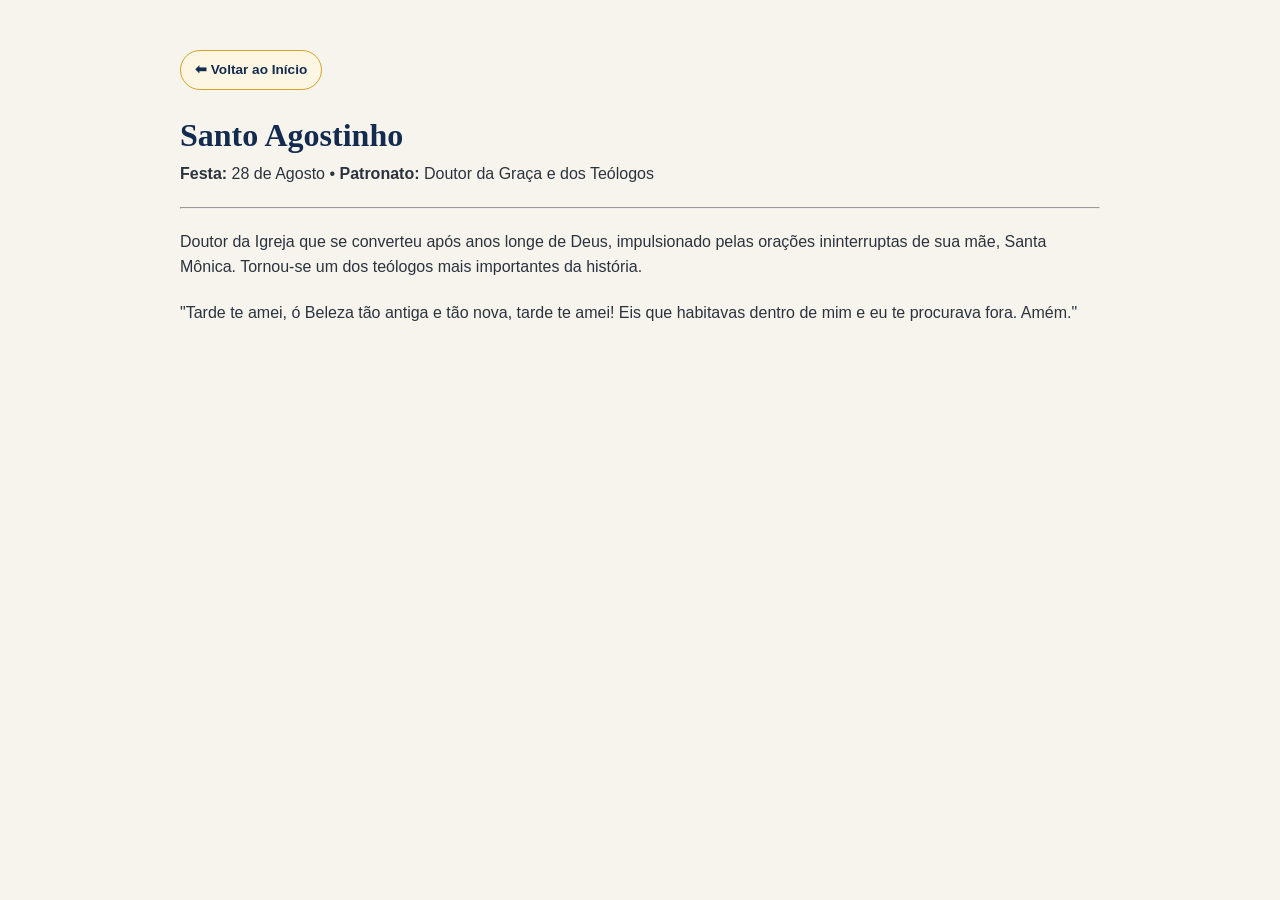
<file: agostinho.html>
<!DOCTYPE html>
<html lang="pt-BR">
<head>
    <meta charset="UTF-8">
    <title>Santo Agostinho</title>
    <link rel="stylesheet" href="style.css">
</head>
<body>
    <div class="container" style="margin-top: 50px;">
        <a href="index.html" class="btn-santo">⬅ Voltar ao Início</a>
        <h1 style="font-family: 'Cinzel', serif; color: var(--blue-sacred); margin-top: 20px;">Santo Agostinho</h1>
        <p><strong>Festa:</strong> 28 de Agosto • <strong>Patronato:</strong> Doutor da Graça e dos Teólogos</p>
        <hr style="margin: 20px 0;">
        <p>Doutor da Igreja que se converteu após anos longe de Deus, impulsionado pelas orações ininterruptas de sua mãe, Santa Mônica. Tornou-se um dos teólogos mais importantes da história.</p>
        <div class="oracao-box" style="margin-top: 20px;">
            <p class="oracao-text">"Tarde te amei, ó Beleza tão antiga e tão nova, tarde te amei! Eis que habitavas dentro de mim e eu te procurava fora. Amém."</p>
        </div>
    </div>
</body>
</html>
</file>
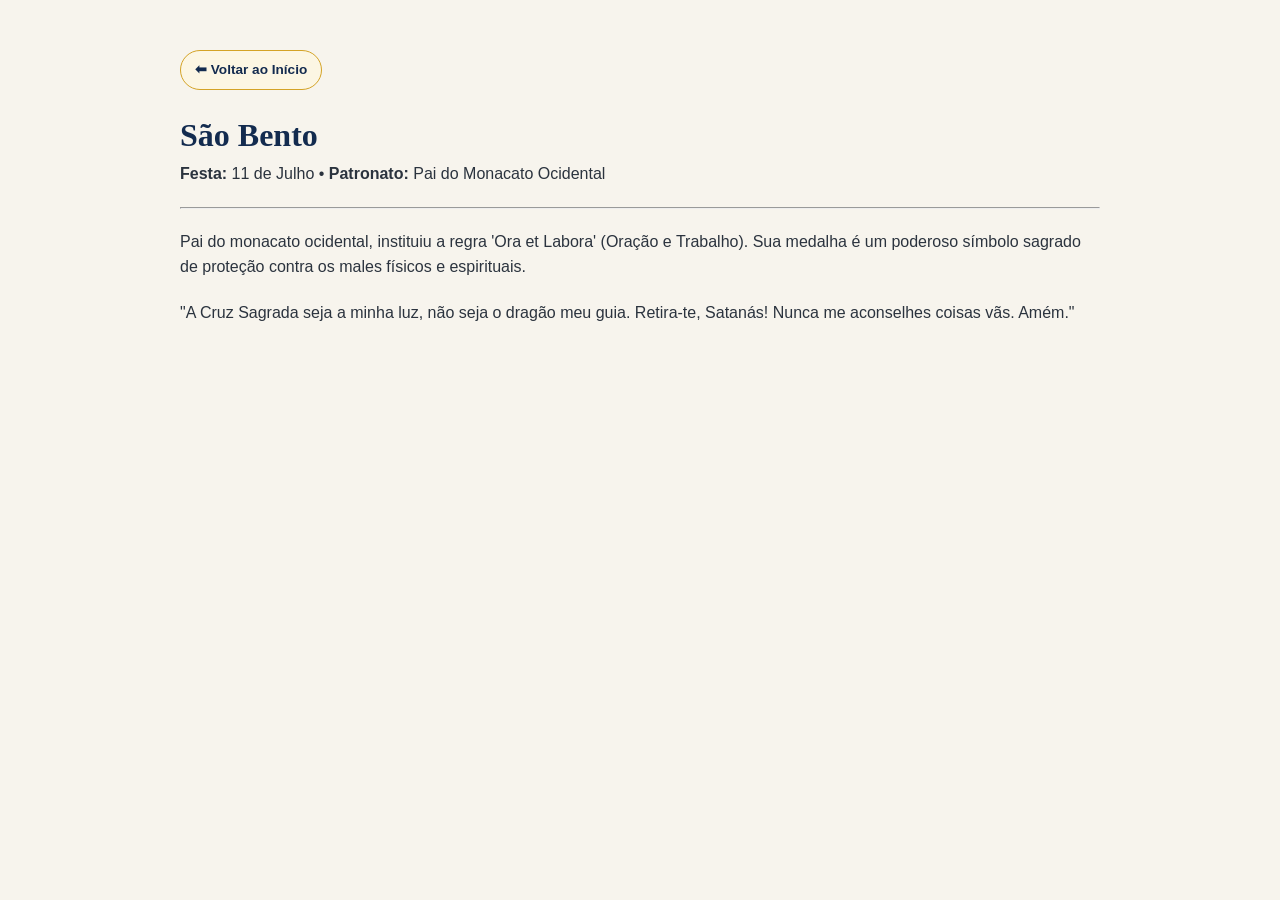
<file: bento.html>
<!DOCTYPE html>
<html lang="pt-BR">
<head>
    <meta charset="UTF-8">
    <title>São Bento</title>
    <link rel="stylesheet" href="style.css">
</head>
<body>
    <div class="container" style="margin-top: 50px;">
        <a href="index.html" class="btn-santo">⬅ Voltar ao Início</a>
        <h1 style="font-family: 'Cinzel', serif; color: var(--blue-sacred); margin-top: 20px;">São Bento</h1>
        <p><strong>Festa:</strong> 11 de Julho • <strong>Patronato:</strong> Pai do Monacato Ocidental</p>
        <hr style="margin: 20px 0;">
        <p>Pai do monacato ocidental, instituiu a regra 'Ora et Labora' (Oração e Trabalho). Sua medalha é um poderoso símbolo sagrado de proteção contra os males físicos e espirituais.</p>
        <div class="oracao-box" style="margin-top: 20px;">
            <p class="oracao-text">"A Cruz Sagrada seja a minha luz, não seja o dragão meu guia. Retira-te, Satanás! Nunca me aconselhes coisas vãs. Amém."</p>
        </div>
    </div>
</body>
</html>
</file>
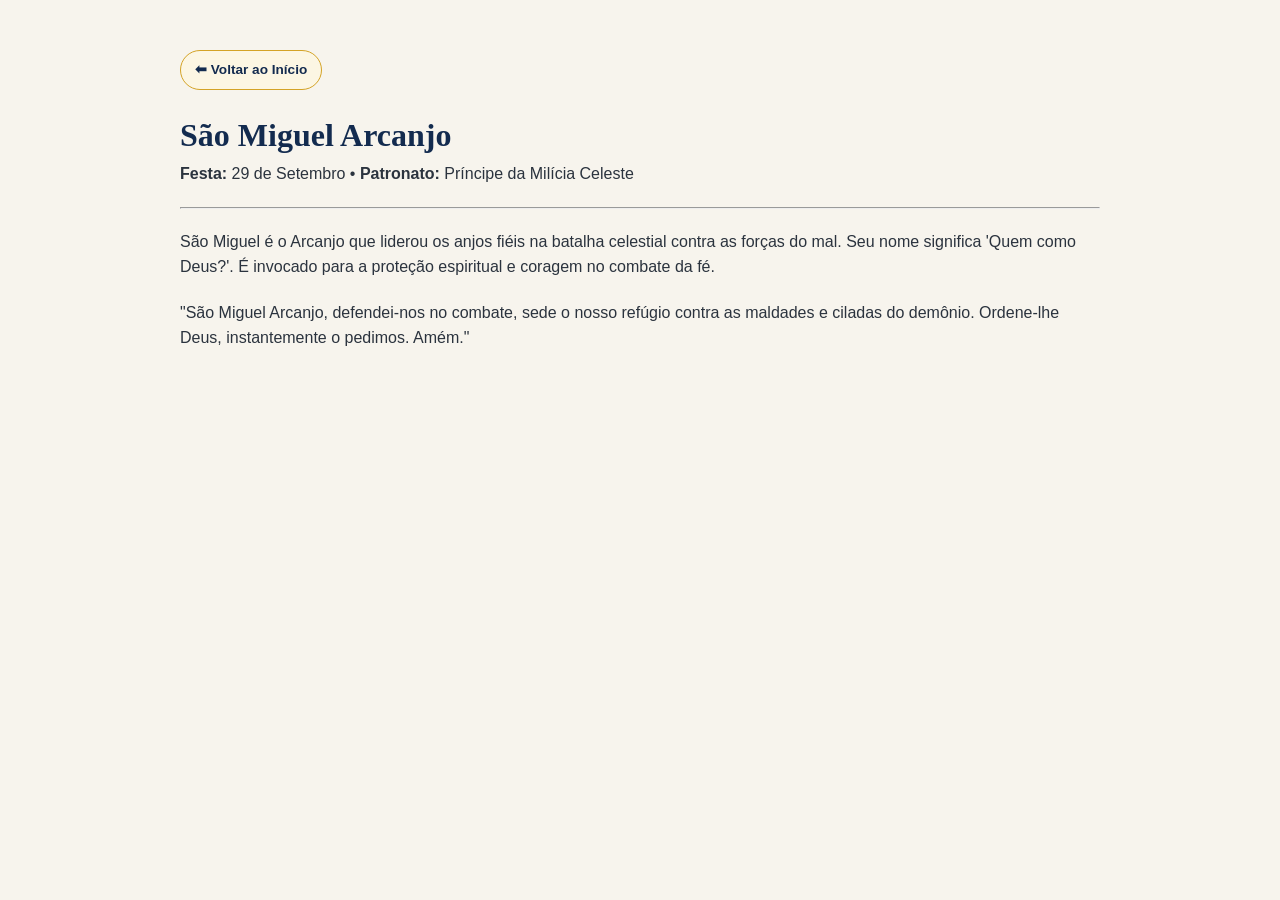
<file: miguel.html>
<!DOCTYPE html>
<html lang="pt-BR">
<head>
    <meta charset="UTF-8">
    <title>São Miguel Arcanjo</title>
    <link rel="stylesheet" href="style.css">
</head>
<body>
    <div class="container" style="margin-top: 50px;">
        <a href="index.html" class="btn-santo">⬅ Voltar ao Início</a>
        <h1 style="font-family: 'Cinzel', serif; color: var(--blue-sacred); margin-top: 20px;">São Miguel Arcanjo</h1>
        <p><strong>Festa:</strong> 29 de Setembro • <strong>Patronato:</strong> Príncipe da Milícia Celeste</p>
        <hr style="margin: 20px 0;">
        <p>São Miguel é o Arcanjo que liderou os anjos fiéis na batalha celestial contra as forças do mal. Seu nome significa 'Quem como Deus?'. É invocado para a proteção espiritual e coragem no combate da fé.</p>
        <div class="oracao-box" style="margin-top: 20px;">
            <p class="oracao-text">"São Miguel Arcanjo, defendei-nos no combate, sede o nosso refúgio contra as maldades e ciladas do demônio. Ordene-lhe Deus, instantemente o pedimos. Amém."</p>
        </div>
    </div>
</body>
</html>
</file>
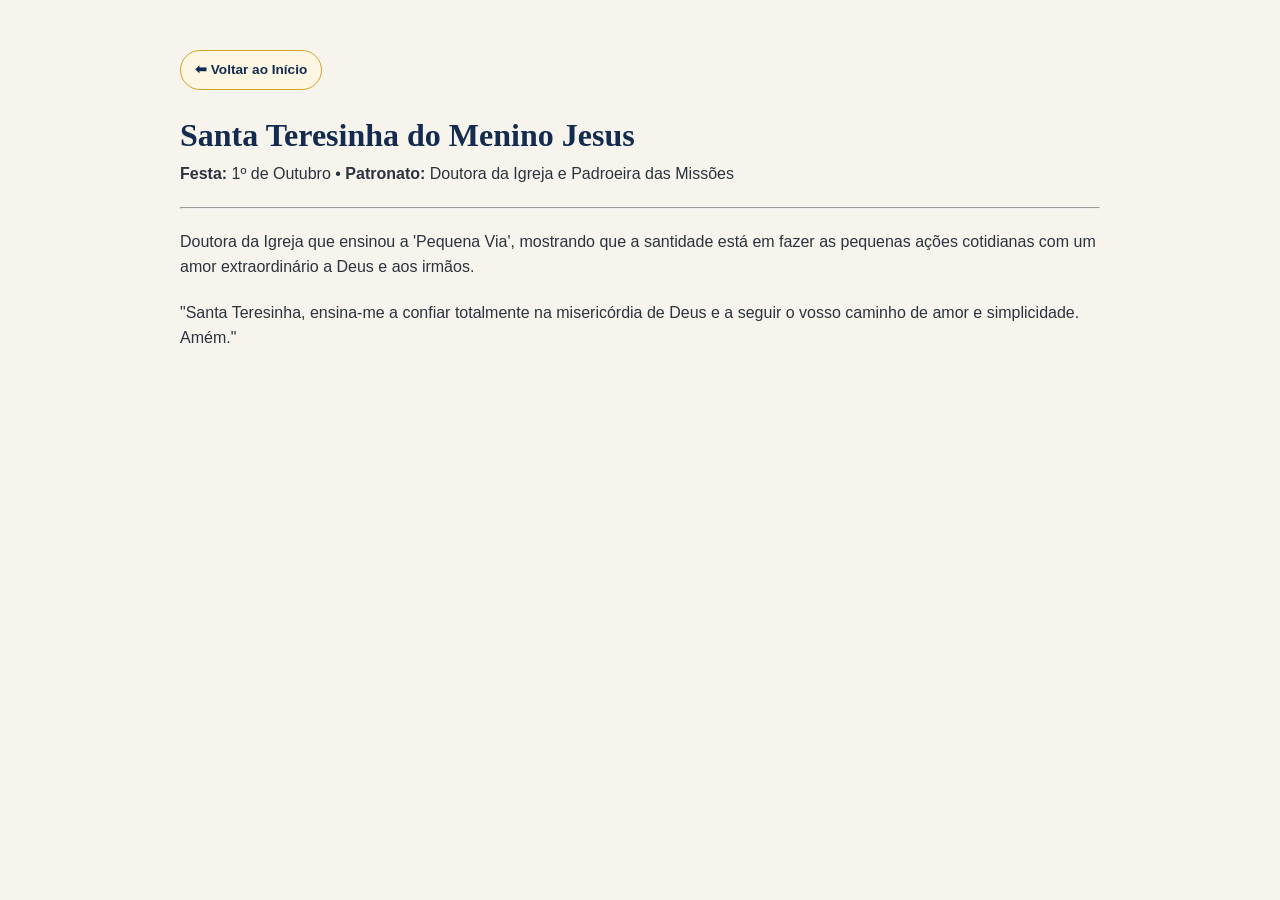
<file: teresinha.html>
<!DOCTYPE html>
<html lang="pt-BR">
<head>
    <meta charset="UTF-8">
    <title>Santa Teresinha do Menino Jesus</title>
    <link rel="stylesheet" href="style.css">
</head>
<body>
    <div class="container" style="margin-top: 50px;">
        <a href="index.html" class="btn-santo">⬅ Voltar ao Início</a>
        <h1 style="font-family: 'Cinzel', serif; color: var(--blue-sacred); margin-top: 20px;">Santa Teresinha do Menino Jesus</h1>
        <p><strong>Festa:</strong> 1º de Outubro • <strong>Patronato:</strong> Doutora da Igreja e Padroeira das Missões</p>
        <hr style="margin: 20px 0;">
        <p>Doutora da Igreja que ensinou a 'Pequena Via', mostrando que a santidade está em fazer as pequenas ações cotidianas com um amor extraordinário a Deus e aos irmãos.</p>
        <div class="oracao-box" style="margin-top: 20px;">
            <p class="oracao-text">"Santa Teresinha, ensina-me a confiar totalmente na misericórdia de Deus e a seguir o vosso caminho de amor e simplicidade. Amém."</p>
        </div>
    </div>
</body>
</html>
</file>
<file: style.css>
* {
    margin: 0;
    padding: 0;
    box-sizing: border-box;
    font-family: 'Plus Jakarta Sans', sans-serif;
}

:root {
    --blue-dark: #09172a;
    --blue-sacred: #132b4f;
    --gold: #d4a326;
    --gold-hover: #b88a1b;
    --gold-soft: #fcf6e3;
    --bg-color: #f7f4ed;
    --card-bg: #ffffff;
    --text-color: #2b333e;
}

body {
    background-color: var(--bg-color);
    color: var(--text-color);
    line-height: 1.6;
}

/* FAIXA SUPERIOR */
.top-banner {
    background: linear-gradient(90deg, #132b4f, #23477d, #132b4f);
    color: #fce8ad;
    text-align: center;
    padding: 8px 15px;
    font-size: 0.85rem;
    letter-spacing: 0.5px;
}

/* HEADER */
.header {
    background: linear-gradient(135deg, rgba(9, 23, 42, 0.95), rgba(19, 43, 79, 0.9)), url('https://images.unsplash.com/photo-1548625361-185b98a0f985?auto=format&fit=crop&w=1200&q=80') center/cover;
    color: white;
    text-align: center;
    padding: 3.5rem 1rem;
    border-bottom: 4px solid var(--gold);
    box-shadow: 0 4px 15px rgba(0,0,0,0.15);
}

.sacred-cross {
    font-size: 2.2rem;
    color: var(--gold);
    display: block;
    margin-bottom: 5px;
}

.header h1 {
    font-family: 'Cinzel', serif;
    font-size: 2.4rem;
    letter-spacing: 3px;
    color: #ffffff;
    text-shadow: 0 2px 4px rgba(0,0,0,0.4);
}

.header p {
    color: #f4e8c1;
    font-size: 1rem;
    margin-top: 8px;
}

.container {
    max-width: 950px;
    margin: 30px auto;
    padding: 0 15px;
}

/* CITAÇÃO ILUSTRADA */
.quote-card {
    background: #ffffff;
    border-left: 5px solid var(--gold);
    border-radius: 12px;
    padding: 22px 25px;
    margin-bottom: 35px;
    box-shadow: 0 4px 12px rgba(0,0,0,0.04);
    display: flex;
    flex-direction: column;
    align-items: center;
    text-align: center;
}

.quote-icon {
    font-size: 1.8rem;
    margin-bottom: 8px;
}

.quote-text {
    font-style: italic;
    color: var(--blue-sacred);
    font-size: 1.05rem;
}

.quote-author {
    font-weight: 600;
    color: var(--gold-hover);
    font-size: 0.85rem;
    margin-top: 8px;
}

/* SEÇÃO DOS SANTOS */
.santos-section {
    margin-bottom: 40px;
}

.section-title {
    text-align: center;
    margin-bottom: 25px;
}

.ornament {
    color: var(--gold);
    font-size: 1rem;
}

.section-title h2 {
    font-family: 'Cinzel', serif;
    color: var(--blue-sacred);
    font-size: 2rem;
}

.subtitle {
    font-size: 0.9rem;
    color: #666;
    margin-top: 4px;
}

.santos-grid {
    display: grid;
    grid-template-columns: repeat(auto-fit, minmax(200px, 1fr));
    gap: 20px;
}

.santo-card {
    background: var(--card-bg);
    border: 1px solid #e8dfce;
    border-radius: 14px;
    padding: 15px;
    text-align: center;
    box-shadow: 0 4px 12px rgba(0,0,0,0.05);
    transition: transform 0.3s ease, box-shadow 0.3s ease;
    display: flex;
    flex-direction: column;
    justify-content: space-between;
}

.santo-card:hover {
    transform: translateY(-6px);
    box-shadow: 0 8px 20px rgba(212, 163, 38, 0.25);
    border-color: var(--gold);
}

.santo-img-wrap {
    position: relative;
    width: 100%;
    height: 160px;
    border-radius: 10px;
    overflow: hidden;
    margin-bottom: 12px;
}

.santo-img-wrap img {
    width: 100%;
    height: 100%;
    object-fit: cover;
    transition: transform 0.4s;
}

.santo-card:hover .santo-img-wrap img {
    transform: scale(1.08);
}

.card-badge {
    position: absolute;
    bottom: 8px;
    left: 8px;
    background: rgba(19, 43, 79, 0.85);
    color: #ffffff;
    font-size: 0.75rem;
    padding: 3px 8px;
    border-radius: 12px;
    backdrop-filter: blur(4px);
}

.santo-card h3 {
    font-family: 'Cinzel', serif;
    color: var(--blue-sacred);
    font-size: 1.15rem;
}

.santo-card p {
    font-size: 0.8rem;
    color: #777;
    margin-bottom: 12px;
}

.btn-santo {
    background: var(--gold-soft);
    color: var(--blue-sacred);
    border: 1px solid var(--gold);
    padding: 8px 14px;
    border-radius: 20px;
    font-size: 0.85rem;
    font-weight: 600;
    text-decoration: none;
    display: inline-block;
    transition: background 0.2s, color 0.2s;
}

.btn-santo:hover {
    background: var(--gold);
    color: white;
}

/* CARTÕES DE INSPIRAÇÃO */
.inspiration-grid {
    display: grid;
    grid-template-columns: repeat(auto-fit, minmax(250px, 1fr));
    gap: 15px;
    margin-bottom: 40px;
}

.insp-card {
    padding: 20px;
    border-radius: 12px;
    background: white;
    border: 1px solid #e0d8c8;
    box-shadow: 0 3px 10px rgba(0,0,0,0.03);
}

.insp-card.pink { border-top: 4px solid #e88b9a; }
.insp-card.gold { border-top: 4px solid var(--gold); }
.insp-card.blue { border-top: 4px solid #4a80c2; }

.insp-icon {
    font-size: 1.6rem;
    display: block;
    margin-bottom: 6px;
}

.insp-card h4 {
    font-family: 'Cinzel', serif;
    color: var(--blue-sacred);
    font-size: 1rem;
    margin-bottom: 4px;
}

.insp-card p {
    font-size: 0.85rem;
    color: #666;
}

/* CHAT SECTION EXPANSÍVEL */
.chat-section {
    margin-bottom: 40px;
}

.chat-toggle-btn {
    width: 100%;
    background-color: var(--blue-sacred);
    color: white;
    border: 2px solid var(--gold);
    padding: 16px 24px;
    border-radius: 12px;
    font-size: 1rem;
    font-weight: bold;
    cursor: pointer;
    display: flex;
    align-items: center;
    justify-content: space-between;
    box-shadow: 0 4px 15px rgba(0,0,0,0.1);
    transition: background 0.3s, transform 0.2s;
}

.chat-toggle-btn:hover {
    background-color: var(--blue-dark);
    transform: translateY(-2px);
}

.avatar-circle {
    width: 38px;
    height: 38px;
    background: var(--gold);
    color: var(--blue-dark);
    font-family: 'Cinzel', serif;
    font-weight: 700;
    border-radius: 50%;
    display: flex;
    align-items: center;
    justify-content: center;
    font-size: 1.1rem;
}

.toggle-icon {
    font-size: 0.9rem;
    color: var(--gold);
    transition: transform 0.3s;
}

.chat-box {
    display: none; /* Inicia oculto */
    background: var(--card-bg);
    border-radius: 16px;
    border: 1px solid #dfd5c3;
    box-shadow: 0 8px 25px rgba(0,0,0,0.07);
    overflow: hidden;
    margin-top: 15px;
}

.chat-box.open {
    display: block; /* Abre ao clicar no botão */
}

.chat-header {
    background: var(--blue-sacred);
    color: white;
    padding: 16px 20px;
    display: flex;
    justify-content: space-between;
    align-items: center;
    border-bottom: 3px solid var(--gold);
}

.chat-header-info {
    display: flex;
    align-items: center;
    gap: 12px;
}

.chat-title {
    font-family: 'Cinzel', serif;
    font-size: 1.05rem;
    display: block;
}

.chat-subtitle {
    font-size: 0.75rem;
    color: #d1e0f5;
}

.badge-online {
    background: rgba(255,255,255,0.15);
    color: #fff;
    font-size: 0.75rem;
    padding: 4px 10px;
    border-radius: 12px;
}

.chat-messages {
    height: 380px;
    padding: 20px;
    overflow-y: auto;
    display: flex;
    flex-direction: column;
    gap: 12px;
    background-color: #faf7f2;
}

.message {
    max-width: 80%;
    padding: 14px 18px;
    border-radius: 12px;
    font-size: 0.95rem;
    line-height: 1.5;
}

.message.bot {
    background-color: #ffffff;
    color: var(--text-color);
    align-self: flex-start;
    border-left: 4px solid var(--gold);
    box-shadow: 0 2px 8px rgba(0,0,0,0.04);
}

.message.user {
    background-color: var(--blue-sacred);
    color: white;
    align-self: flex-end;
}

.chat-input-area {
    display: flex;
    padding: 14px;
    border-top: 1px solid #e8e2d5;
    background: white;
    gap: 10px;
}

.chat-input-area input {
    flex: 1;
    padding: 12px 16px;
    border: 1px solid #ccc;
    border-radius: 25px;
    outline: none;
    font-size: 0.95rem;
}

.chat-input-area input:focus {
    border-color: var(--gold);
}

.chat-input-area button {
    background: var(--gold);
    color: white;
    border: none;
    padding: 12px 24px;
    border-radius: 25px;
    cursor: pointer;
    font-weight: bold;
    transition: background 0.2s;
}

.chat-input-area button:hover {
    background: var(--gold-hover);
}

/* FOOTER */
.footer {
    text-align: center;
    padding: 25px 15px;
    margin-top: 40px;
    background-color: var(--blue-dark);
    color: #d1e0f5;
    font-size: 0.85rem;
    border-top: 3px solid var(--gold);
}
</file>
